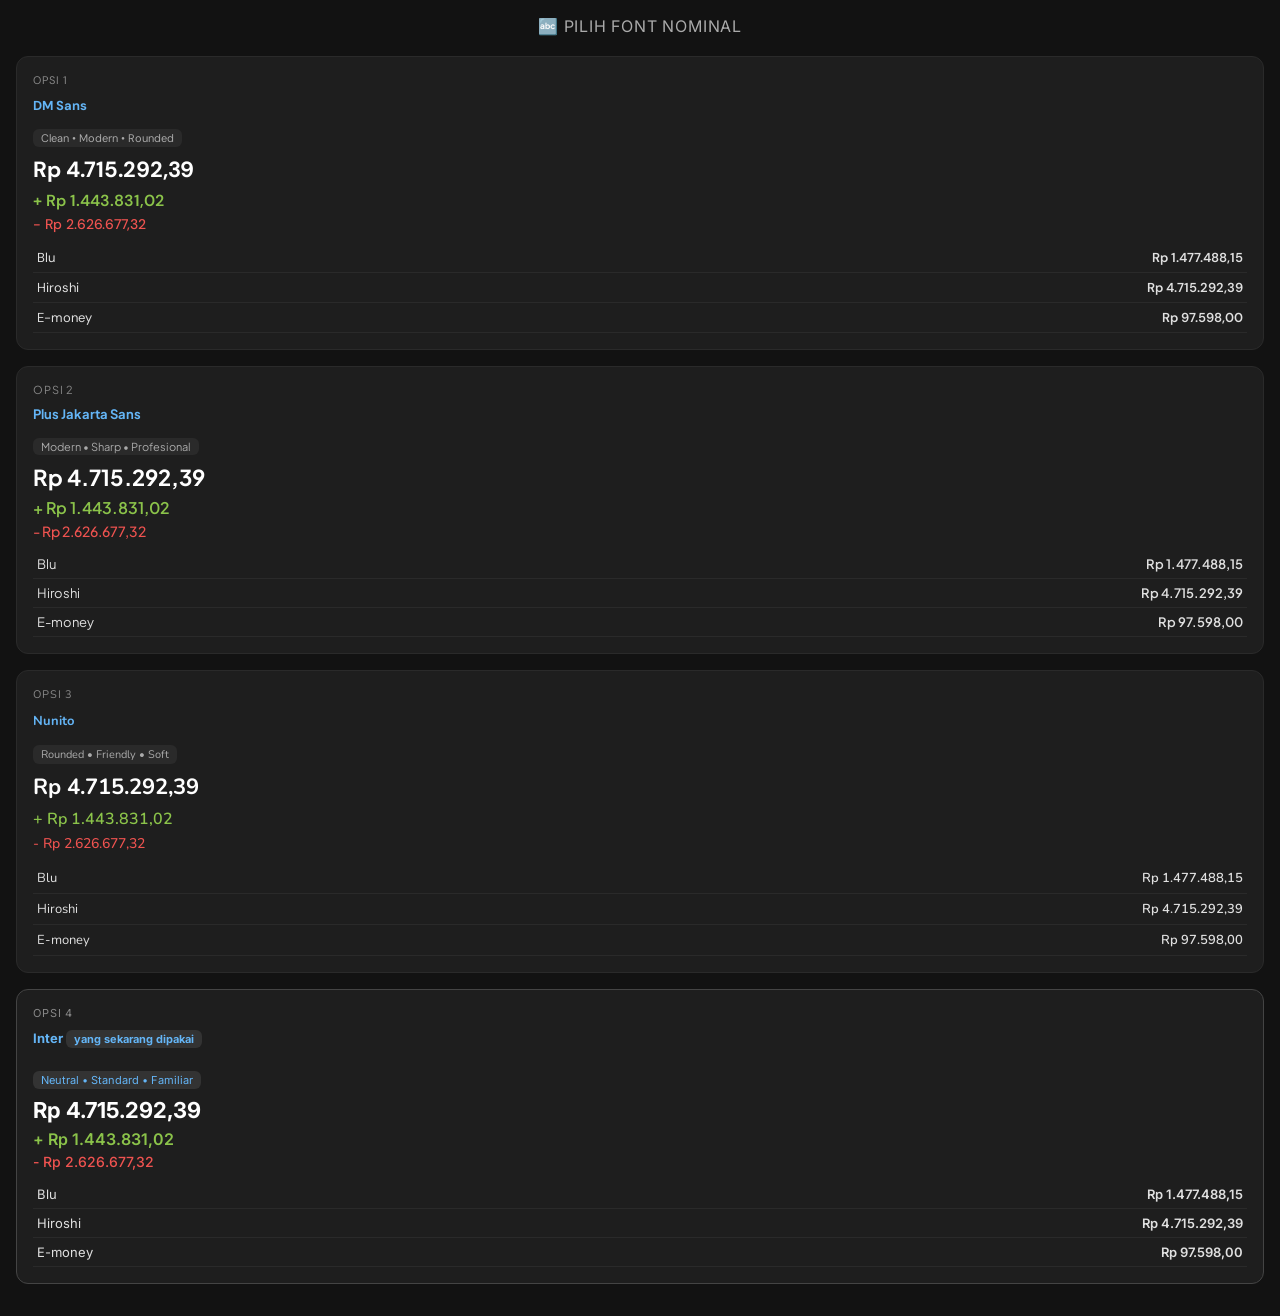
<file: font-demo.html>
<!DOCTYPE html>
<html lang="id">
<head>
  <meta charset="UTF-8">
  <meta name="viewport" content="width=device-width, initial-scale=1.0">
  <title>Font Demo — Fin Planner</title>
  <link rel="preconnect" href="https://fonts.googleapis.com">
  <link rel="preconnect" href="https://fonts.gstatic.com" crossorigin>
  <link href="https://fonts.googleapis.com/css2?family=DM+Sans:wght@400;500;600;700&family=Plus+Jakarta+Sans:wght@400;500;600;700&family=Nunito:wght@400;500;600;700&family=Inter:wght@400;500;600;700&display=swap" rel="stylesheet">
  <style>
  * { margin: 0; padding: 0; box-sizing: border-box; }
    body {
  background: #121212;
      color: #e0e0e0;
    padding: 16px;
      font-family: 'Inter', sans-serif;
    }
    h1 {
      font-size: 16px;
      color: #aaa;
      text-align: center;
      margin-bottom: 20px;
      font-weight: 400;
      letter-spacing: 0.05em;
      text-transform: uppercase;
    }
    .font-card {
 background: #1e1e1e;
      border-radius: 12px;
      padding: 16px;
      margin-bottom: 16px;
      border: 1px solid #2a2a2a;
    }
    .font-label {
      font-size: 11px;
      color: #888;
 text-transform: uppercase;
    letter-spacing: 0.08em;
      margin-bottom: 10px;
}
    .font-name {
      font-size: 13px;
      font-weight: 700;
color: #64b5f6;
      margin-bottom: 12px;
    }
    .amount-large {
      font-size: 22px;
    font-weight: 700;
      color: #fff;
      margin-bottom: 6px;
  }
    .amount-medium {
      font-size: 16px;
      font-weight: 600;
      color: #8bc34a;
      margin-bottom: 4px;
    }
    .amount-small {
font-size: 14px;
      font-weight: 500;
    color: #ef5350;
      margin-bottom: 10px;
    }
.table-demo {
      width: 100%;
      border-collapse: collapse;
      font-size: 13px;
    }
 .table-demo td {
      padding: 6px 4px;
      border-bottom: 1px solid #2a2a2a;
    }
  .table-demo td:last-child {
      text-align: right;
      font-weight: 600;
    }
    .font-dm-sans { font-family: 'DM Sans', sans-serif; }
    .font-jakarta { font-family: 'Plus Jakarta Sans', sans-serif; }
    .font-nunito  { font-family: 'Nunito', sans-serif; }
    .font-inter   { font-family: 'Inter', sans-serif; }

    .badge {
      display: inline-block;
      background: #2a2a2a;
      border-radius: 6px;
      padding: 2px 8px;
      font-size: 11px;
      color: #aaa;
      margin-bottom: 8px;
    }
    .current { border-color: #444; }
    .current .badge { background: #333; color: #64b5f6; }
  </style>
</head>
<body>
  <h1>🔤 Pilih Font Nominal</h1>

  <!-- DM Sans -->
  <div class="font-card font-dm-sans">
    <div class="font-label">Opsi 1</div>
    <div class="font-name">DM Sans</div>
    <span class="badge">Clean • Modern • Rounded</span>
    <div class="amount-large">Rp 4.715.292,39</div>
    <div class="amount-medium">+ Rp 1.443.831,02</div>
    <div class="amount-small">- Rp 2.626.677,32</div>
    <table class="table-demo">
      <tr><td>Blu</td><td>Rp 1.477.488,15</td></tr>
      <tr><td>Hiroshi</td><td>Rp 4.715.292,39</td></tr>
      <tr><td>E-money</td><td>Rp 97.598,00</td></tr>
 </table>
  </div>

  <!-- Plus Jakarta Sans -->
  <div class="font-card font-jakarta">
    <div class="font-label">Opsi 2</div>
    <div class="font-name">Plus Jakarta Sans</div>
    <span class="badge">Modern • Sharp • Profesional</span>
    <div class="amount-large">Rp 4.715.292,39</div>
    <div class="amount-medium">+ Rp 1.443.831,02</div>
    <div class="amount-small">- Rp 2.626.677,32</div>
    <table class="table-demo">
      <tr><td>Blu</td><td>Rp 1.477.488,15</td></tr>
    <tr><td>Hiroshi</td><td>Rp 4.715.292,39</td></tr>
      <tr><td>E-money</td><td>Rp 97.598,00</td></tr>
    </table>
  </div>

  <!-- Nunito -->
  <div class="font-card font-nunito">
    <div class="font-label">Opsi 3</div>
    <div class="font-name">Nunito</div>
    <span class="badge">Rounded • Friendly • Soft</span>
    <div class="amount-large">Rp 4.715.292,39</div>
    <div class="amount-medium">+ Rp 1.443.831,02</div>
    <div class="amount-small">- Rp 2.626.677,32</div>
    <table class="table-demo">
      <tr><td>Blu</td><td>Rp 1.477.488,15</td></tr>
      <tr><td>Hiroshi</td><td>Rp 4.715.292,39</td></tr>
      <tr><td>E-money</td><td>Rp 97.598,00</td></tr>
    </table>
  </div>

  <!-- Inter (current) -->
  <div class="font-card font-inter current">
    <div class="font-label">Opsi 4</div>
    <div class="font-name">Inter <span class="badge">yang sekarang dipakai</span></div>
    <span class="badge" style="margin-left:0">Neutral • Standard • Familiar</span>
    <div class="amount-large">Rp 4.715.292,39</div>
    <div class="amount-medium">+ Rp 1.443.831,02</div>
    <div class="amount-small">- Rp 2.626.677,32</div>
    <table class="table-demo">
      <tr><td>Blu</td><td>Rp 1.477.488,15</td></tr>
      <tr><td>Hiroshi</td><td>Rp 4.715.292,39</td></tr>
      <tr><td>E-money</td><td>Rp 97.598,00</td></tr>
    </table>
  </div>

</body>
</html>
</file>
